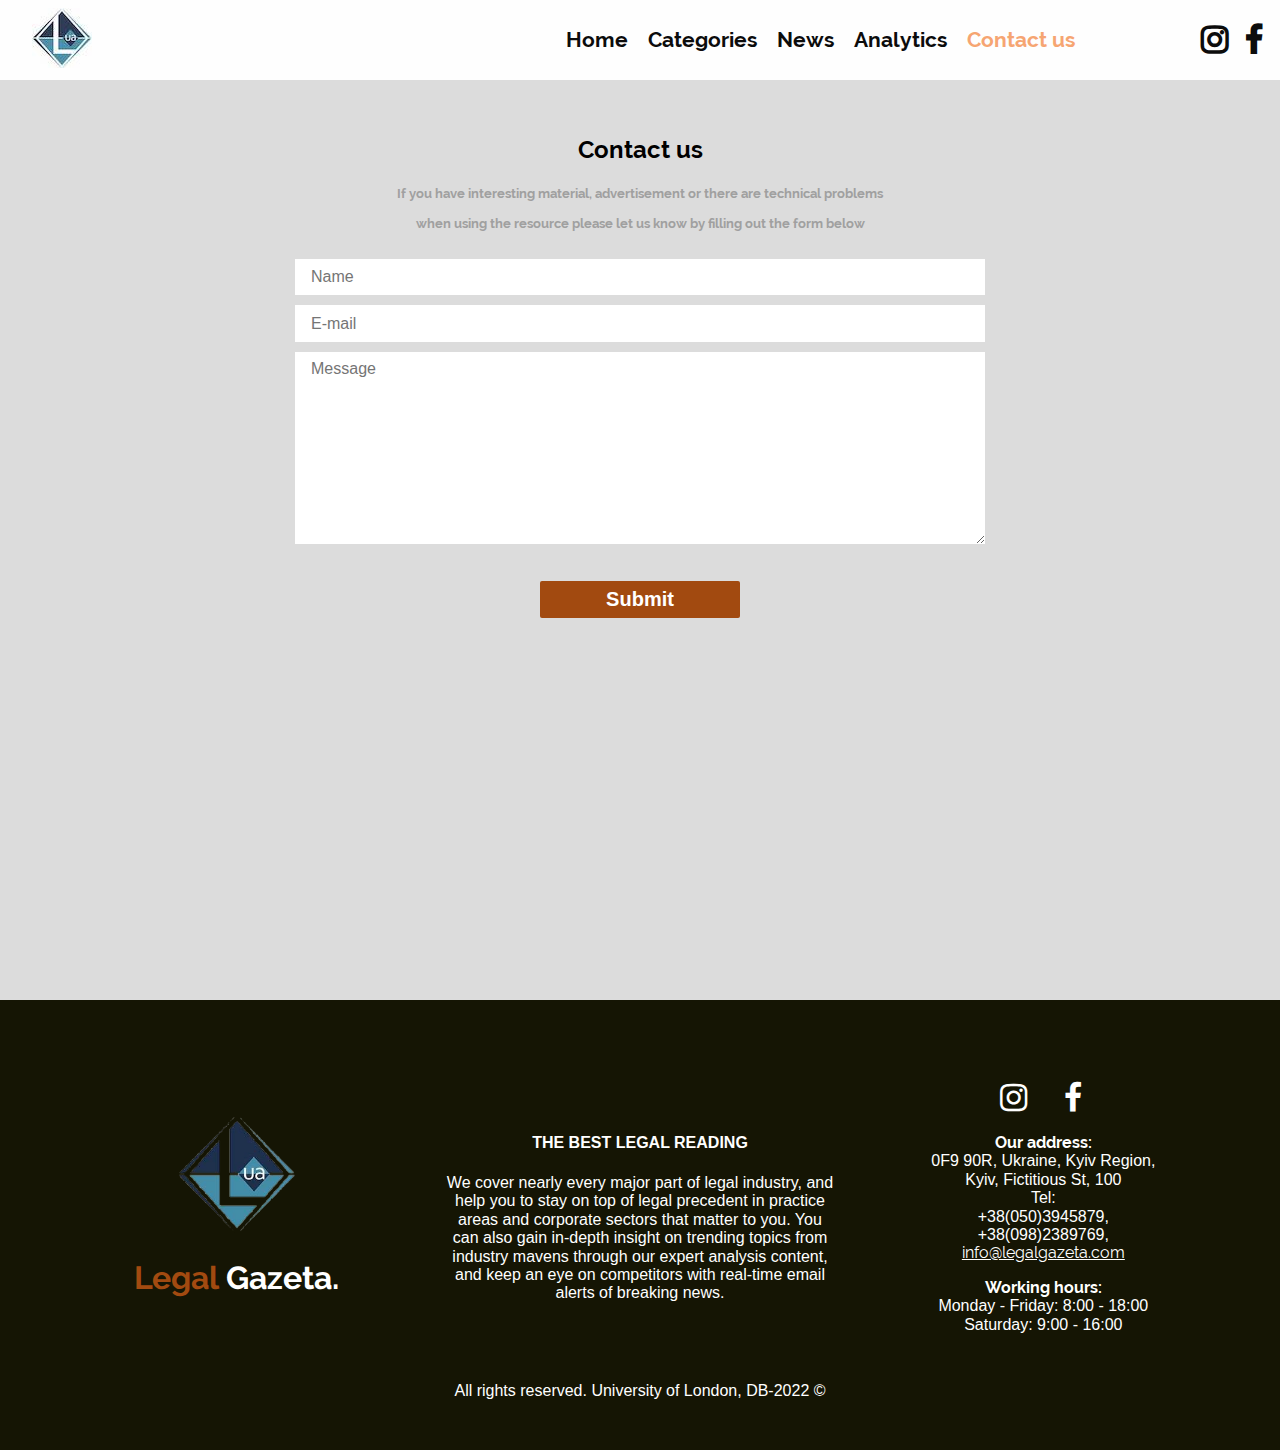
<file: contacts.html>
<!DOCTYPE html>
<html lang="en">
<head>
    <meta charset="UTF-8">
    <title>Contacts</title>
    <meta name="viewport" content="width=device-width, initial-scale=1">
    <link rel="stylesheet" href="style/libraries/fontawesome.min.css">
</head>
<body>
<!--navigation-->
<nav class="navbar">
    <!--    container with grid-->
    <div class="navbar__container grid">
        <!--logo in the top left corner-->
        <a href="index.html"><img src="assets/images/Logo_60x60.jpeg" alt="Logo Law Society"
                                  class="navbar__logo"></a>
        <!-- desktop menu-->
        <div class="menu">
            <a href="index.html">Home</a>
            <a href="categories.html">Categories</a>
            <a href="news.html" >News</a>
            <!--            class active added to highlight the current page-->
            <a href="analytics.html">Analytics</a>
            <a href="contacts.html" class="active">Contact us</a>
        </div>
        <div class="navbar__social">
            <a href="https://instagram.com/" class="fa fa-instagram insta-header"
               target="_blank"></a>
            <a href="https://facebook.com/" class="fa fa-facebook fb-header"
               target="_blank"></a>
        </div>
<!--        mobile menu-->
        <div class="hamburger-menu">
<!--            checkbox to catch the users click-->
            <input id="menu__toggle" type="checkbox">
<!--            this label transforms burger into cross with css-->
            <label class="menu__btn" for="menu__toggle">
                <span></span>
            </label>
<!--            mobile menu itself analog to desktop-->
            <ul class="menu__box">
                <li><a class="menu__item" href="index.html">Home</a></li>
                <li><a class="menu__item" href="categories.html">Categories</a></li>
                <li><a class="menu__item" href="news.html" >News</a></li>
                <li><a class="menu__item" href="analytics.html">Analytics</a></li>
                <li><a class="menu__item" href="contacts.html" class="active">Contact us</a></li>
<!--                social media-->
                <li><a href="https://instagram.com/" class="fa fa-instagram insta-header"
                       target="_blank"></a></li>
                <li><a href="https://facebook.com/" class="fa fa-facebook fb-header"
                       target="_blank"></a></li>
            </ul>
        </div>
    </div>
</nav>

<section class="contact" id="contact">
    <h2>Contact us</h2>
    <h5>If you have interesting material, advertisement or there are technical problems <br><br>
        when using the resource please let us know by filling out the form below</h5>
<!--    this is the form, what is lef is only to make a back-end with php for example -->
    <form action="" class="contact-form grid">
<!--        inputs -->
        <input type="text" placeholder="Name" required="" id="name" class="name input">
        <input type="text" placeholder="E-mail" required="" id="email" class="email input">
        <textarea placeholder="Message" required="" rows="10" cols="80" id="contact-message" class="contact-message input"></textarea>
        <input type="submit" class="submit-btn orange-button" id="submit-btn">
    </form>
</section>

<!--footer-->
<footer class="footer" id="footer">
    <!--    containerization in 3-column grid -->
    <div class="footer__container container grid">
        <!--        left column with logo and site name-->
        <div class="footer__logo">
            <img src="assets/images/Logo-footer.png" alt="Footer Logo" class="footer__logo">
            <h1><span>Legal</span> Gazeta.</h1>
        </div>
        <!--        mid column with the motto and some inviting text-->
        <div class="motto" id="motto">
            <h4>THE BEST LEGAL READING</h4>
            <p>We cover nearly every major part of legal industry, and help you to stay on top of legal precedent in
                practice
                areas and corporate sectors that matter to you. You can also gain in-depth insight on trending topics
                from industry mavens through our expert analysis content, and keep an eye on competitors with real-time
                email alerts of breaking news.
            </p>
        </div>
        <!--        right column with contacts and social media-->
        <div class="footer__right">
            <div class="footer__social grid">
                <a href="https://instagram.com/" class="fa fa-instagram"
                   target="_blank"></a>
                <a href="https://facebook.com/" class="fa fa-facebook"
                   target="_blank"></a>
            </div>
            <div class="footer__contacts">
                <p>
                    <strong>Our address:</strong>
                    <br>0F9 90R, Ukraine, Kyiv Region,
                    <br>Kyiv, Fictitious St, 100
                    <br>Tel:
                    <br>+38(050)3945879,
                    <br>+38(098)2389769,
                    <br><a href="mailto:info@legalgazeta.com">info@legalgazeta.com</a>
                </p>
                <p>
                    <strong>Working hours:</strong>
                    <br> Monday - Friday: 8:00 - 18:00
                    <br> Saturday: 9:00 - 16:00
                </p>
            </div>
        </div>
    </div>
    <!--    rights reserved-->
    <div class="footer__rights">All rights reserved. University of London, DB-2022 ©</div>
</footer>

<link rel="stylesheet" href="style/contact.css">
</body>
</html>
</file>
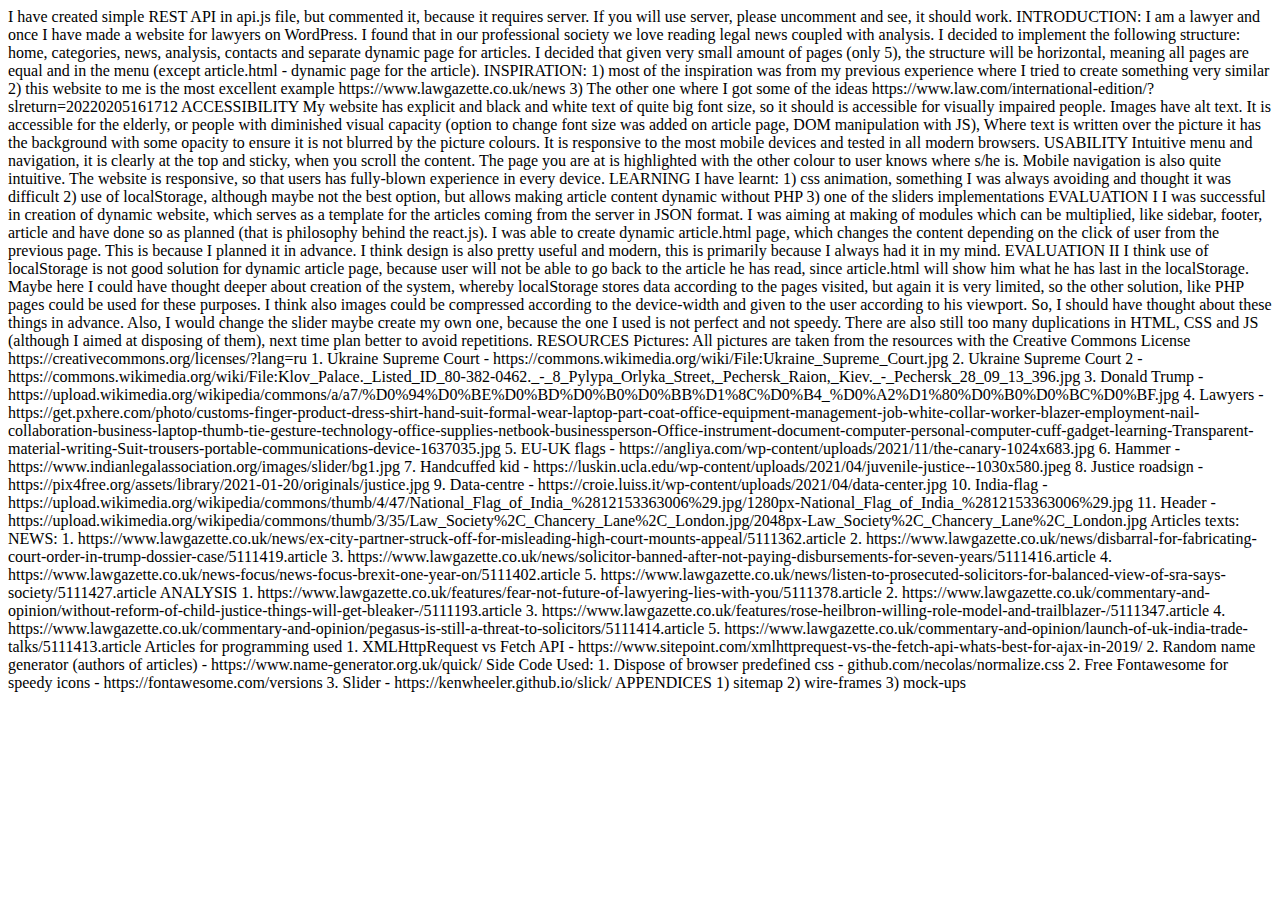
<file: report.html>
<!DOCTYPE html>
<html lang="en">
<head>
    <meta charset="UTF-8">
    <title>Report</title>
</head>
<body>

I have created simple REST API in api.js file, but commented it, because it requires server. If you will use server, please uncomment and see, it should work.



INTRODUCTION:
I am a lawyer and once I have made a website for lawyers on WordPress. I found that in our professional society we love reading legal news coupled with analysis.
I decided to implement the following structure: home, categories, news, analysis, contacts and separate dynamic page for articles. I decided that given very small amount of pages (only 5), the structure will be horizontal, meaning all pages are equal and in the menu (except article.html - dynamic page for the article).

INSPIRATION:
1) most of the inspiration was from my previous experience where I tried to create something very similar
2) this website to me is the most excellent example https://www.lawgazette.co.uk/news
3) The other one where I got some of the ideas https://www.law.com/international-edition/?slreturn=20220205161712

ACCESSIBILITY
My website has explicit and black and white text of quite big font size, so it should is accessible for visually impaired people. Images have alt text.
It is accessible for the elderly, or people with diminished visual capacity (option to change font size was added on article page, DOM manipulation with JS),
Where text is written over the picture it has the background with some opacity to ensure it is not blurred by the picture colours. It is responsive to the most mobile devices and tested in all modern browsers.

USABILITY
Intuitive menu and navigation, it is clearly at the top and sticky, when you scroll the content.
The page you are at is highlighted with the other colour to user knows where s/he is. Mobile navigation is also quite intuitive.
The website is responsive, so that users has fully-blown experience in every device.

LEARNING
I have learnt:
1) css animation, something I was always avoiding and thought it was difficult
2) use of localStorage, although maybe not the best option, but allows making article content dynamic without PHP
3) one of the sliders implementations

EVALUATION I
I was successful in creation of dynamic website, which serves as a template for the articles coming from the server in JSON format. I was aiming at making of modules which can be multiplied, like sidebar, footer, article and have done so as planned (that is philosophy behind the react.js). I was able to create dynamic article.html page, which changes the content depending on the click of user from the previous page. This is because I planned it in advance.
I think design is also pretty useful and modern, this is primarily because I always had it in my mind.

EVALUATION II
I think use of localStorage is not good solution for dynamic article page, because user will not be able to go back to the article he has read, since article.html will show him what he has last in the localStorage. Maybe here I could have thought deeper about creation of the system, whereby localStorage stores data according to the pages visited, but again it is very limited, so the other solution, like PHP pages could be used for these purposes. I think also images could be compressed according to the device-width and given to the user according to his viewport.
So, I should have thought about these things in advance. Also, I would change the slider maybe create my own one, because the one I used is not perfect and not speedy.
There are also still too many duplications in HTML, CSS and JS (although I aimed at disposing of them), next time plan better to avoid repetitions.

RESOURCES
Pictures:
All pictures are taken from the resources with the Creative Commons License https://creativecommons.org/licenses/?lang=ru

1. Ukraine Supreme Court - https://commons.wikimedia.org/wiki/File:Ukraine_Supreme_Court.jpg
2. Ukraine Supreme Court 2 - https://commons.wikimedia.org/wiki/File:Klov_Palace._Listed_ID_80-382-0462._-_8_Pylypa_Orlyka_Street,_Pechersk_Raion,_Kiev._-_Pechersk_28_09_13_396.jpg
3. Donald Trump - https://upload.wikimedia.org/wikipedia/commons/a/a7/%D0%94%D0%BE%D0%BD%D0%B0%D0%BB%D1%8C%D0%B4_%D0%A2%D1%80%D0%B0%D0%BC%D0%BF.jpg
4. Lawyers - https://get.pxhere.com/photo/[base64].jpg
5. EU-UK flags - https://angliya.com/wp-content/uploads/2021/11/the-canary-1024x683.jpg
6. Hammer - https://www.indianlegalassociation.org/images/slider/bg1.jpg
7. Handcuffed kid - https://luskin.ucla.edu/wp-content/uploads/2021/04/juvenile-justice--1030x580.jpeg
8. Justice roadsign - https://pix4free.org/assets/library/2021-01-20/originals/justice.jpg
9. Data-centre - https://croie.luiss.it/wp-content/uploads/2021/04/data-center.jpg
10. India-flag - https://upload.wikimedia.org/wikipedia/commons/thumb/4/47/National_Flag_of_India_%2812153363006%29.jpg/1280px-National_Flag_of_India_%2812153363006%29.jpg
11. Header - https://upload.wikimedia.org/wikipedia/commons/thumb/3/35/Law_Society%2C_Chancery_Lane%2C_London.jpg/2048px-Law_Society%2C_Chancery_Lane%2C_London.jpg


Articles texts:
NEWS:
1. https://www.lawgazette.co.uk/news/ex-city-partner-struck-off-for-misleading-high-court-mounts-appeal/5111362.article
2. https://www.lawgazette.co.uk/news/disbarral-for-fabricating-court-order-in-trump-dossier-case/5111419.article
3. https://www.lawgazette.co.uk/news/solicitor-banned-after-not-paying-disbursements-for-seven-years/5111416.article
4. https://www.lawgazette.co.uk/news-focus/news-focus-brexit-one-year-on/5111402.article
5. https://www.lawgazette.co.uk/news/listen-to-prosecuted-solicitors-for-balanced-view-of-sra-says-society/5111427.article

ANALYSIS
1. https://www.lawgazette.co.uk/features/fear-not-future-of-lawyering-lies-with-you/5111378.article
2. https://www.lawgazette.co.uk/commentary-and-opinion/without-reform-of-child-justice-things-will-get-bleaker-/5111193.article
3. https://www.lawgazette.co.uk/features/rose-heilbron-willing-role-model-and-trailblazer-/5111347.article
4. https://www.lawgazette.co.uk/commentary-and-opinion/pegasus-is-still-a-threat-to-solicitors/5111414.article
5. https://www.lawgazette.co.uk/commentary-and-opinion/launch-of-uk-india-trade-talks/5111413.article


Articles for programming used
1. XMLHttpRequest vs Fetch API - https://www.sitepoint.com/xmlhttprequest-vs-the-fetch-api-whats-best-for-ajax-in-2019/
2. Random name generator (authors of articles) - https://www.name-generator.org.uk/quick/

Side Code Used:
1. Dispose of browser predefined css - github.com/necolas/normalize.css
2. Free Fontawesome for speedy icons - https://fontawesome.com/versions
3. Slider - https://kenwheeler.github.io/slick/

APPENDICES
1) sitemap
2) wire-frames
3) mock-ups


</body>
</html>
</file>
<file: style/contact.css>
@import "modules/main.css";
@import "modules/menu.css";
@import "modules/footer.css";
@import "modules/burger.css";

.contact input, .support textarea {
    border: none;
    margin: 5px;
    min-height: 2.3rem;
    padding: 0 0 0 1rem;
    -webkit-appearance: none;
    outline: none;
}

.contact textarea {
    border: none;
    margin: 5px;
    min-height: 2.3rem;
    padding: 0.5rem 0 0 1rem;
    -webkit-appearance: none;
    outline: none;
}

.contact{
    padding-top: 100px;
    height: 100vh;
    background-color: #DCDCDC;
}

.contact h2 {
    text-align: center;
    padding: 1rem 0 0;
}

.contact h5 {
    text-align: center;
    color: #A0A0A0;
}

.contact-form {
    width: 60%;
    min-width: 320px;
    max-width: 700px;
    margin: 0 auto;
}

#submit-btn {
    background-color: #a24a10;
    padding: 0;
    width: 200px;
    margin: 2rem auto;
}

#submit-btn:hover {
    background-color: #e76d20;
}
</file>
